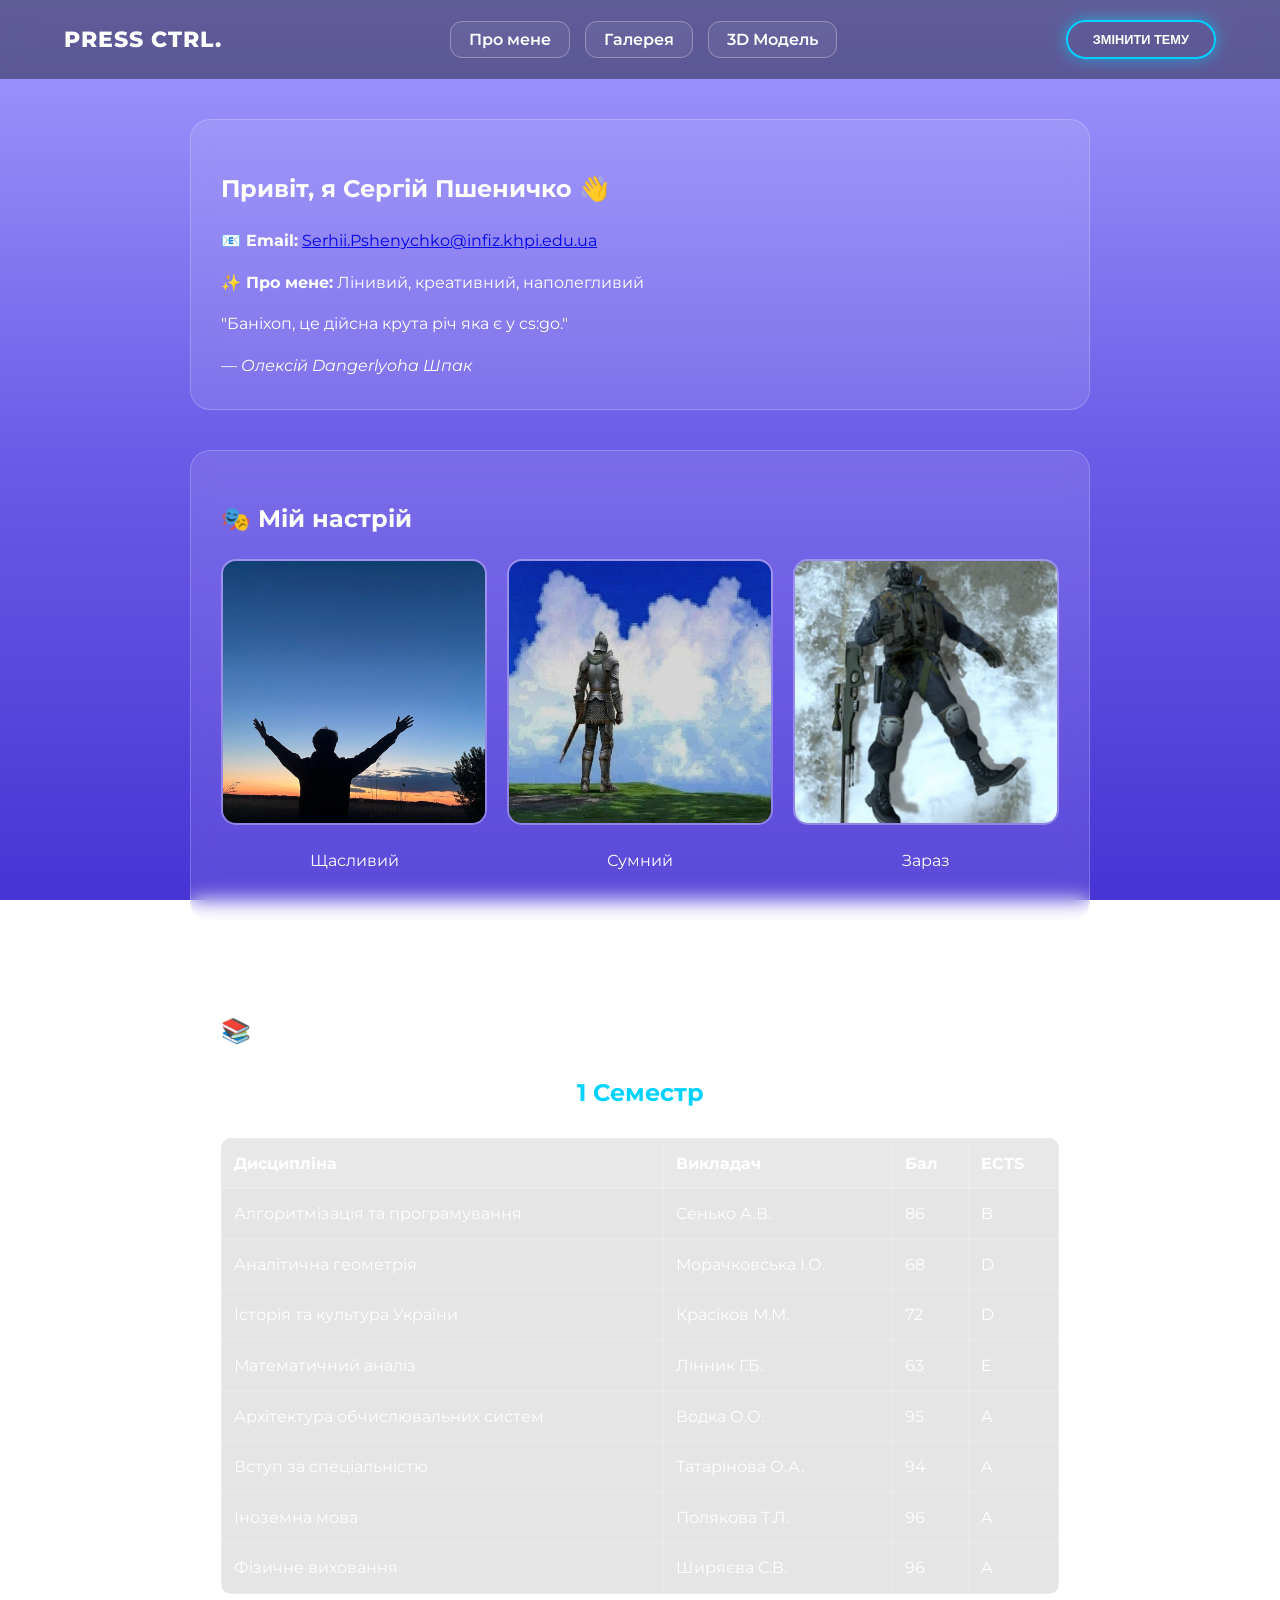
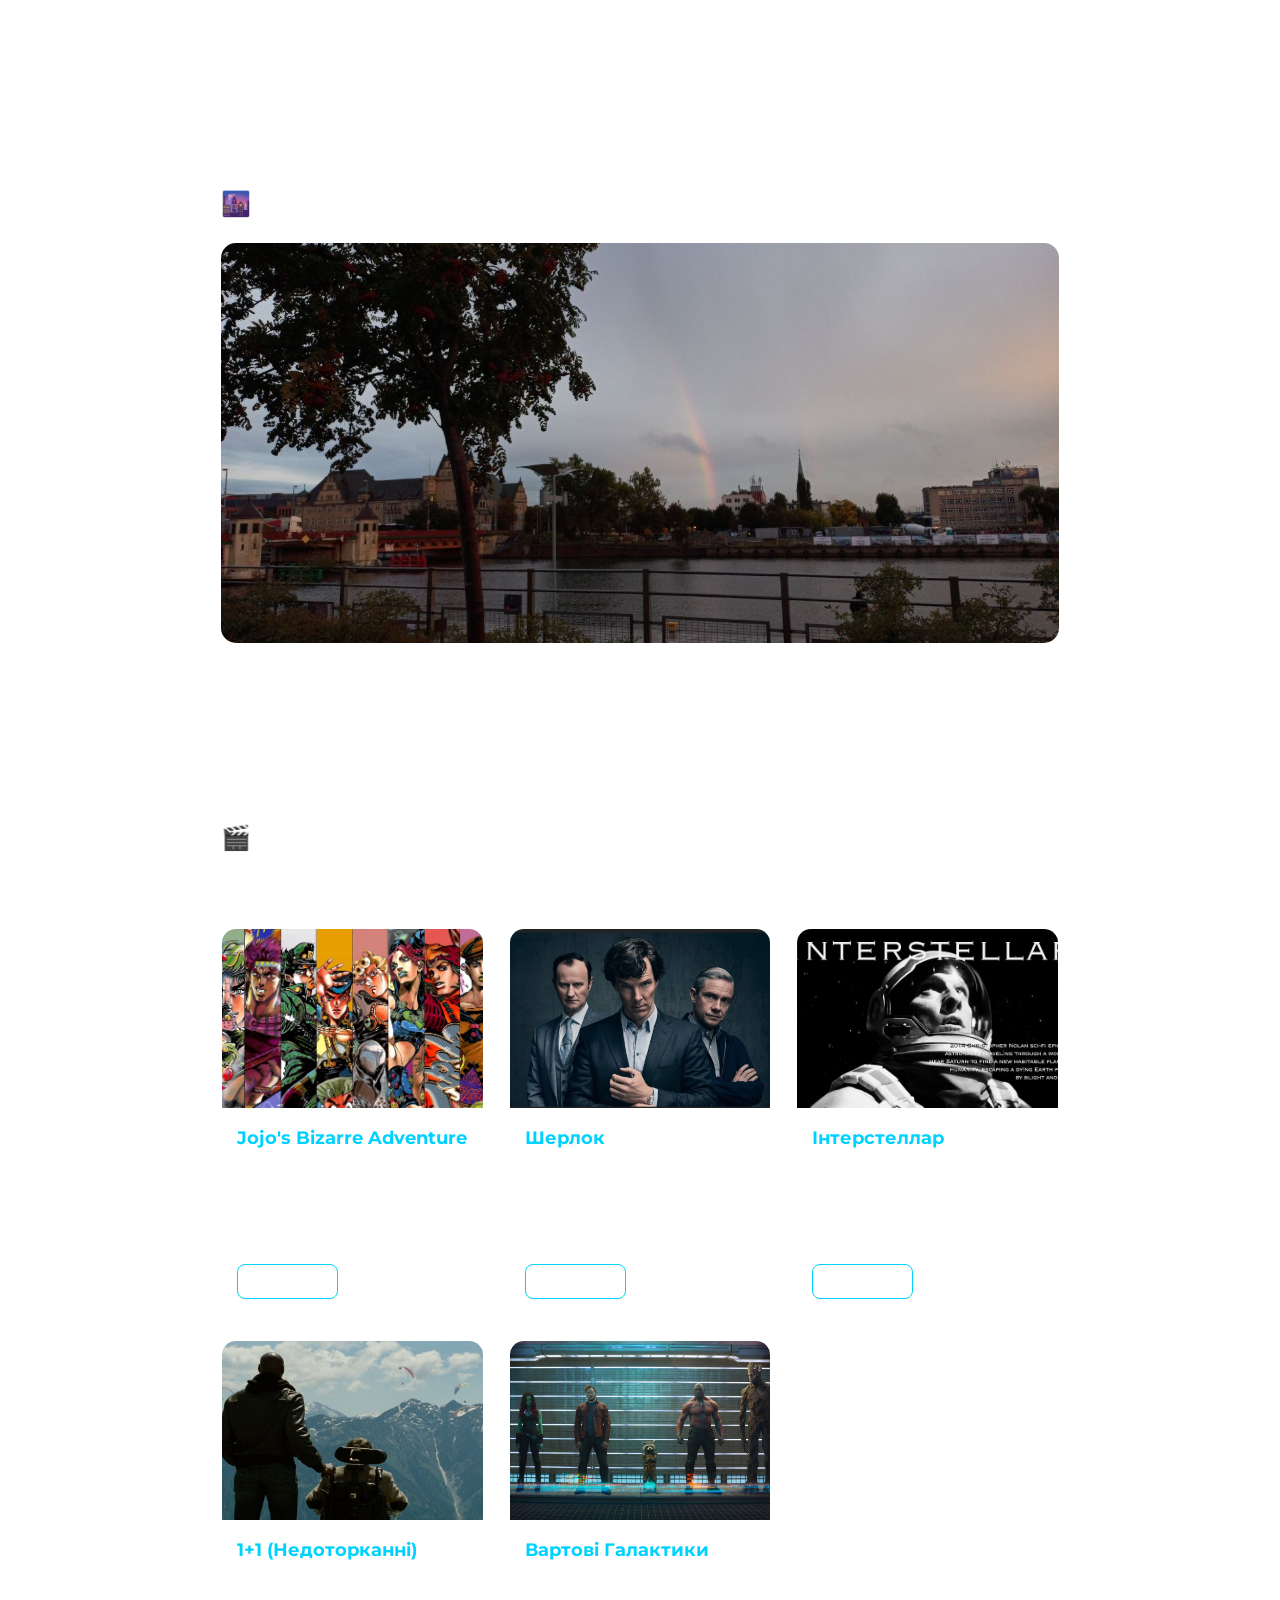
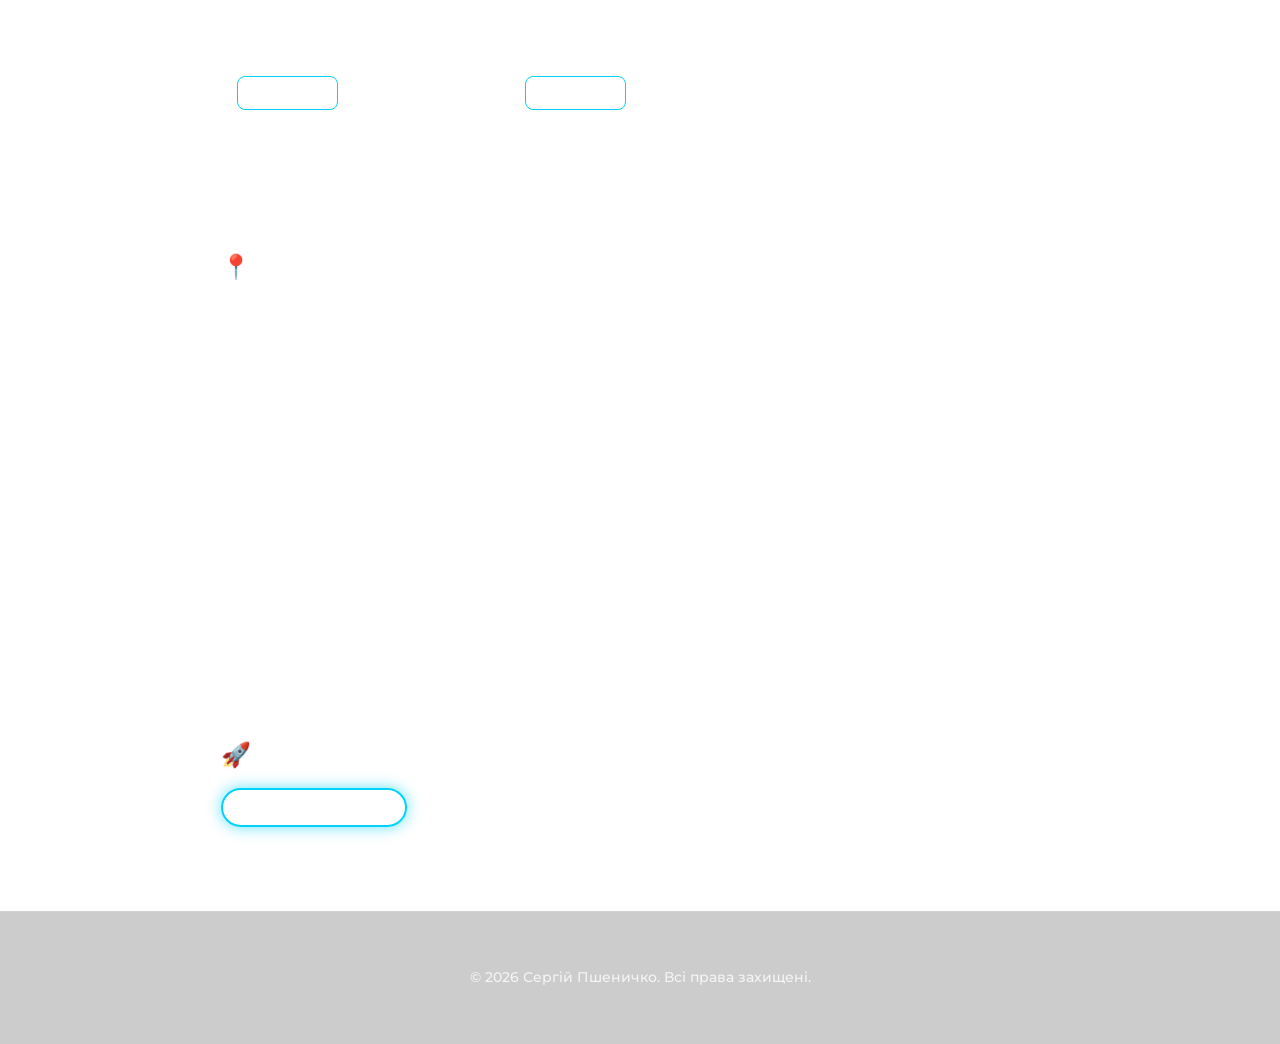
<file: index.html>
<!DOCTYPE html>
<html lang="uk">
  <head>
    <meta charset="UTF-8" />
    <meta name="viewport" content="width=device-width, initial-scale=1.0" />
    <title>Особиста сторінка | Serhii Pshenychko</title>
    <link rel="stylesheet" href="styles.css" />
    <link
      href="https://fonts.googleapis.com/css2?family=Montserrat:wght@300;400;700&family=Space+Mono:wght@400;700&display=swap"
      rel="stylesheet"
    />
  </head>
  <body>
    <header>
      <nav class="navbar">
        <div class="logo">Press Ctrl.</div>
        <ul class="nav-links">
          <li><a href="#about">Про мене</a></li>
          <li><a href="#gallery">Галерея</a></li>
          <li><a href="project.html">3D Модель</a></li>
        </ul>
        <button id="theme-toggle" class="btn-main">Змінити тему</button>
      </nav>
    </header>

    <main class="content">
      <section id="about" class="card shadow-glow">
        <h1>Привіт, я Сергій Пшеничко 👋</h1>
        <div class="info-grid">
          <p>
            <strong>📧 Email:</strong>
            <a href="mailto:Serhii.Pshenychko@infiz.khpi.edu.ua"
              >Serhii.Pshenychko@infiz.khpi.edu.ua</a
            >
          </p>
          <p><strong>✨ Про мене:</strong> Лінивий, креативний, наполегливий</p>
        </div>
        <div class="quote-box">
          <p class="quote-text">
            "Баніхоп, це дійсна крута річ яка є у cs:go."
          </p>
          <cite>— Олексій Dangerlyoha Шпак</cite>
        </div>
      </section>

      <section class="card">
        <h2>🎭 Мій настрій</h2>
        <div class="mood-grid">
          <div class="mood-item">
            <img src="/img/6.jpg" alt="Щасливий" />
            <p>Щасливий</p>
          </div>
          <div class="mood-item">
            <img src="/img/645123.jpg" alt="Сумний" />
            <p>Сумний</p>
          </div>
          <div class="mood-item">
            <img src="/img/7657234.jpg" alt="Зараз" />
            <p>Зараз</p>
          </div>
        </div>
      </section>

      <!-- СЛАЙДЕР ОЦІНОК ЗА 3 СЕМЕСТРИ -->
      <section class="card grades-section">
        <h2>📚 Мої успіхи (по семестрах)</h2>
        <div class="semester-slider">
          <!-- Семестр 1 -->
          <div class="semester-card active">
            <h3 class="sem-title">1 Семестр</h3>
            <div class="table-container">
              <table>
                <thead>
                  <tr>
                    <th>Дисципліна</th>
                    <th>Викладач</th>
                    <th>Бал</th>
                    <th>ECTS</th>
                  </tr>
                </thead>
                <tbody>
                  <tr>
                    <td>Алгоритмізація та програмування</td>
                    <td>Сенько А.В.</td>
                    <td>86</td>
                    <td>B</td>
                  </tr>
                  <tr>
                    <td>Аналітична геометрія</td>
                    <td>Морачковська І.О.</td>
                    <td>68</td>
                    <td>D</td>
                  </tr>
                  <tr>
                    <td>Історія та культура України</td>
                    <td>Красіков М.М.</td>
                    <td>72</td>
                    <td>D</td>
                  </tr>
                  <tr>
                    <td>Математичний аналіз</td>
                    <td>Лінник Г.Б.</td>
                    <td>63</td>
                    <td>E</td>
                  </tr>
                  <tr>
                    <td>Архітектура обчислювальних систем</td>
                    <td>Водка О.О.</td>
                    <td>95</td>
                    <td>A</td>
                  </tr>
                  <tr>
                    <td>Вступ за спеціальністю</td>
                    <td>Татарінова О.А.</td>
                    <td>94</td>
                    <td>A</td>
                  </tr>
                  <tr>
                    <td>Іноземна мова</td>
                    <td>Полякова Т.Л.</td>
                    <td>96</td>
                    <td>A</td>
                  </tr>
                  <tr>
                    <td>Фізичне виховання</td>
                    <td>Ширяєва С.В.</td>
                    <td>96</td>
                    <td>A</td>
                  </tr>
                </tbody>
              </table>
            </div>
          </div>
          <!-- Семестр 2 -->
          <div class="semester-card">
            <h3 class="sem-title">2 Семестр</h3>
            <div class="table-container">
              <table>
                <thead>
                  <tr>
                    <th>Дисципліна</th>
                    <th>Викладач</th>
                    <th>Бал</th>
                    <th>ECTS</th>
                  </tr>
                </thead>
                <tbody>
                  <tr>
                    <td>Дискретна математика</td>
                    <td>Татарінова О.А.</td>
                    <td>94</td>
                    <td>A</td>
                  </tr>
                  <tr>
                    <td>Лінійна алгебра</td>
                    <td>Морачковська І.О.</td>
                    <td>60</td>
                    <td>E</td>
                  </tr>
                  <tr>
                    <td>Об'єктно-орієнтоване прогр.</td>
                    <td>Розова Л.В.</td>
                    <td>98</td>
                    <td>A</td>
                  </tr>
                  <tr>
                    <td>Спеціальні глави вищої мат.</td>
                    <td>Лінник Г.Б.</td>
                    <td>80</td>
                    <td>C</td>
                  </tr>
                  <tr>
                    <td>Українська мова</td>
                    <td>Писарська Н.В.</td>
                    <td>93</td>
                    <td>A</td>
                  </tr>
                  <tr>
                    <td>Іноземна мова</td>
                    <td>Шапошнікова О.Л.</td>
                    <td>100</td>
                    <td>A</td>
                  </tr>
                  <tr>
                    <td>Операційні системи</td>
                    <td>Мєтєльєв В.О.</td>
                    <td>95</td>
                    <td>A</td>
                  </tr>
                  <tr>
                    <td>Фізичне виховання</td>
                    <td>Ширяєва С.В.</td>
                    <td>100</td>
                    <td>A</td>
                  </tr>
                </tbody>
              </table>
            </div>
          </div>
          <!-- Семестр 3 -->
          <div class="semester-card">
            <h3 class="sem-title">3 Семестр</h3>
            <div class="table-container">
              <table>
                <thead>
                  <tr>
                    <th>Дисципліна</th>
                    <th>Викладач</th>
                    <th>Бал</th>
                    <th>ECTS</th>
                  </tr>
                </thead>
                <tbody>
                  <tr>
                    <td>Мат. логіка та структури даних</td>
                    <td>Татарінова О.А.</td>
                    <td>82</td>
                    <td>B</td>
                  </tr>
                  <tr>
                    <td>Нарисна геометрія</td>
                    <td>Федченко Г.В.</td>
                    <td>75</td>
                    <td>C</td>
                  </tr>
                  <tr>
                    <td>Організація баз даних</td>
                    <td>Мартиненко Г.Ю.</td>
                    <td>100</td>
                    <td>A</td>
                  </tr>
                  <tr>
                    <td>Програмування GUI</td>
                    <td>Дашкевич А.О.</td>
                    <td>100</td>
                    <td>A</td>
                  </tr>
                  <tr>
                    <td>Технології програмування</td>
                    <td>Шаповалова М.І.</td>
                    <td>95</td>
                    <td>A</td>
                  </tr>
                  <tr>
                    <td>Іноземна мова</td>
                    <td>Картун Н.О.</td>
                    <td>95</td>
                    <td>A</td>
                  </tr>
                  <tr>
                    <td>ОК СВУ</td>
                    <td>Клименко О.І.</td>
                    <td>74</td>
                    <td>D</td>
                  </tr>
                  <tr>
                    <td>Правознавство</td>
                    <td>Кузьменко О.В.</td>
                    <td>95</td>
                    <td>A</td>
                  </tr>
                </tbody>
              </table>
            </div>
          </div>
        </div>
        <div class="slider-controls">
          <button class="btn" onclick="changeSemester(-1)">❮ Попередній</button>
          <button class="btn" onclick="changeSemester(1)">Наступний ❯</button>
        </div>
      </section>

      <section id="gallery" class="card">
        <h2>🌆 Слайд-шоу: Szczecin - Щецин</h2>
        <div class="slider">
          <div class="slides">
            <div class="slide active"><img src="/img/1.jpg" alt="" /></div>
            <div class="slide"><img src="/img/2.jpg" alt="" /></div>
            <div class="slide"><img src="/img/3.jpg" alt="" /></div>
          </div>
          <div class="slider-controls">
            <button class="btn" onclick="changeSlide(-1)">❮ Назад</button>
            <button class="btn" onclick="changeSlide(1)">Вперед ❯</button>
          </div>
        </div>
      </section>

      <!-- СЕКЦІЯ УЛЮБЛЕНИХ ФІЛЬМІВ КАРТКАМИ -->
      <section class="card">
        <h2>🎬 Моя медіатека</h2>
        <p class="section-desc">
          Топ-5 проектів, які я рекомендую до перегляду:
        </p>

        <div class="movies-grid">
          <!-- Картка 1 -->
          <div class="movie-card">
            <img src="/img/4.jpg" alt="Jojo" />
            <div class="movie-info">
              <h3>Jojo's Bizarre Adventure</h3>
              <p>
                Унікальне аніме про пригоди родини Джостар, відоме своїм стилем
                та епічними битвами.
              </p>
              <a
                href="https://www.netflix.com/ua-en/title/80179831"
                target="_blank"
                class="movie-link"
                >Дивитися</a
              >
            </div>
          </div>

          <!-- Картка 2 -->
          <div class="movie-card">
            <img src="/img/88.jpg" alt="Sherlock" />
            <div class="movie-info">
              <h3>Шерлок</h3>
              <p>
                Сучасна інтерпретація пригод геніального детектива Шерлока
                Холмса у Лондоні XXI століття.
              </p>
              <a
                href="https://www.netflix.com/ua-en/title/70202589"
                target="_blank"
                class="movie-link"
                >Дивитися</a
              >
            </div>
          </div>

          <!-- Картка 3 -->
          <div class="movie-card">
            <img src="/img/9.jpg" alt="Interstellar" />
            <div class="movie-info">
              <h3>Інтерстеллар</h3>
              <p>
                Науково-фантастичний шедевр про подорожі крізь простір та час
                заради порятунку людства.
              </p>
              <a
                href="https://www.netflix.com/ua-en/title/70305903"
                target="_blank"
                class="movie-link"
                >Дивитися</a
              >
            </div>
          </div>

          <!-- Картка 4 -->
          <div class="movie-card">
            <img src="/img/77.jpg" alt="1+1" />
            <div class="movie-info">
              <h3>1+1 (Недоторканні)</h3>
              <p>
                Неймовірна історія дружби аристократа, що прикутий до крісла, та
                його енергійного помічника.
              </p>
              <a
                href="https://www.imdb.com/title/tt1675434/"
                target="_blank"
                class="movie-link"
                >Дивитися</a
              >
            </div>
          </div>

          <!-- Картка 5 -->
          <div class="movie-card">
            <img src="/img/8.jpg" alt="Guardians" />
            <div class="movie-info">
              <h3>Вартові Галактики</h3>
              <p>
                Космічні пригоди групи харизматичних невдах, які змушені
                об'єднатися для порятунку всесвіту.
              </p>
              <a
                href="https://www.imdb.com/title/tt2015381/"
                target="_blank"
                class="movie-link"
                >Дивитися</a
              >
            </div>
          </div>
        </div>
      </section>

      <section class="card">
        <h2>📍 Szczecin - Париж Півночі</h2>
        <div class="city-info">
          <div class="city-text">
            <p>
              Щецин — це дивовижне портове місто на північному заході Польщі.
              Його називають «Парижем Півночі» через планування вулиць у формі
              зірок, що дуже нагадує французьку столицю. Місто вражає своїми
              величними Валами Хроброго, Замком Поморських князів та величезною
              кількістю зелені — парки та сквери займають значну частину міста.
              Це місце, де історія гармонійно поєднується з сучасною портовою
              атмосферою.
            </p>
          </div>
          <div class="map-wrapper">
            <iframe
              src="https://www.google.com/maps/embed?pb=!1m18!1m12!1m3!1d152138.45585957007!2d14.459816222828849!3d53.42978709973796!2m3!1f0!2f0!3f0!3m2!1i1024!2i768!4f13.1!3m3!1m2!1s0x47aa093800d3a759%3A0xa95adc4e5f8ac4f3!2z0KnQtdGG0LjQvSwg0J_QvtC70YzRiNCw!5e0!3m2!1sru!2sua!4v1778833568197!5m2!1sru!2sua"
              width="100%"
              height="300"
              style="border: 0; border-radius: 15px"
              allowfullscreen=""
              loading="lazy"
            ></iframe>
          </div>
        </div>
      </section>

      <section class="card project-link-section">
        <h2>🚀 Мій 3D Проєкт</h2>
        <a href="project.html" class="btn-main link-btn">Відкрити 3D Світ</a>
      </section>
    </main>

    <script src="script.js"></script>
    <footer>
      <p>© 2026 Сергій Пшеничко. Всі права захищені.</p>
    </footer>
  </body>
</html>
</file>
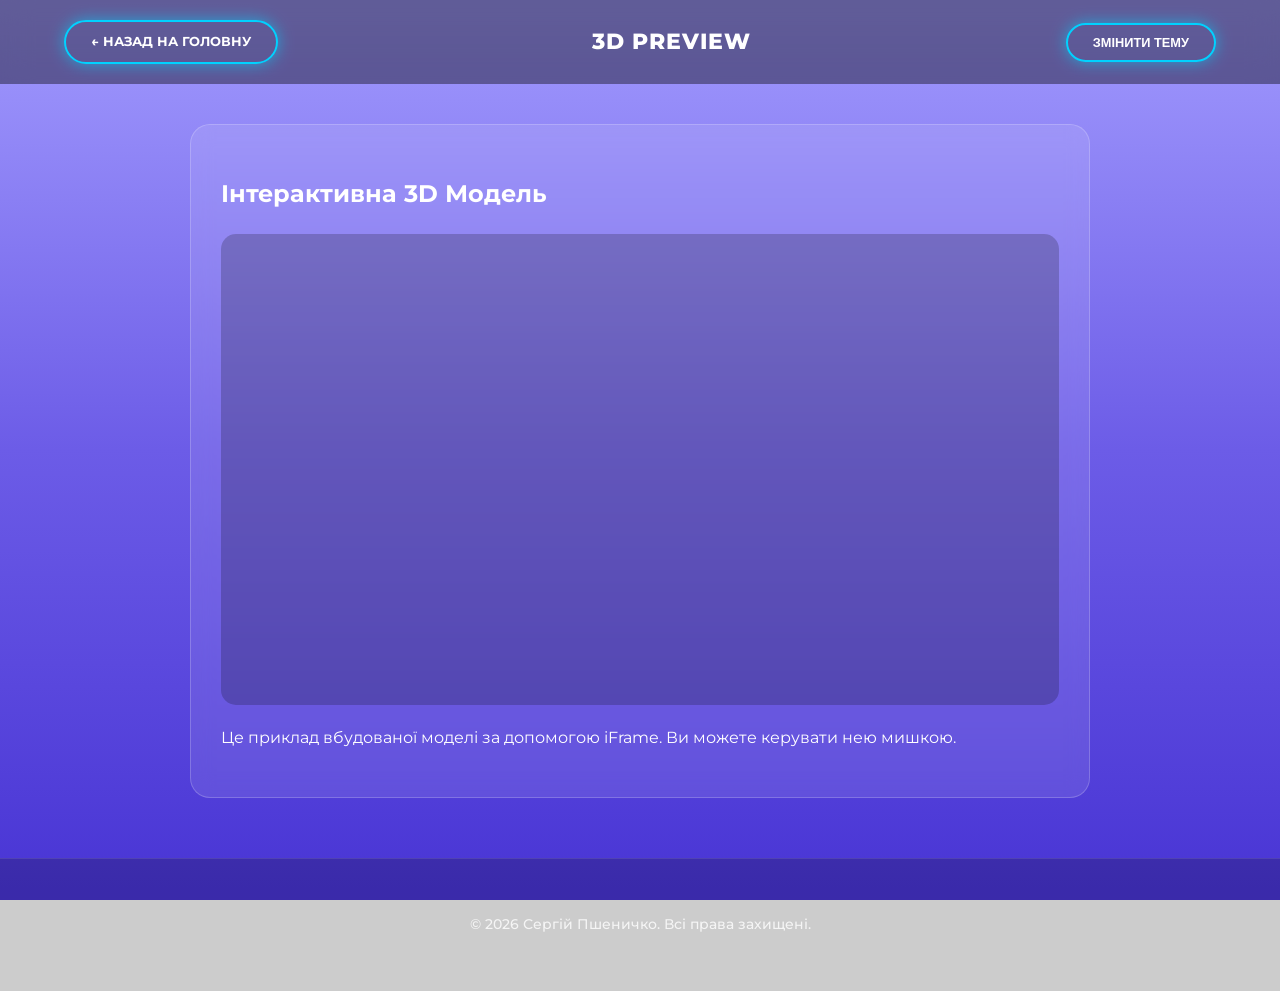
<file: project.html>
<!DOCTYPE html>
<html lang="uk">
  <head>
    <meta charset="UTF-8" />
    <meta name="viewport" content="width=device-width, initial-scale=1.0" />
    <title>3D Модель | My Project</title>
    <link rel="stylesheet" href="styles.css" />
    <link
      href="https://fonts.googleapis.com/css2?family=Montserrat:wght@400;700&family=Space+Mono:wght@400;700&display=swap"
      rel="stylesheet"
    />
  </head>
  <body class="project-page">
    <header>
      <nav class="navbar">
        <a href="index.html" class="btn-main">← Назад на головну</a>
        <div class="logo">3D Preview</div>
        <button id="theme-toggle" class="btn-main">Змінити тему</button>
      </nav>
    </header>

    <main class="content">
      <section class="card">
        <h1>Інтерактивна 3D Модель</h1>
        <div class="iframe-container">
          <iframe
            title="3D Model"
            frameborder="0"
            allowfullscreen
            mozallowfullscreen="true"
            webkitallowfullscreen="true"
            allow="autoplay; fullscreen; xr-spatial-tracking"
            xr-spatial-tracking
            execution-while-out-of-viewport
            execution-while-not-rendered
            web-share
            src="https://sketchfab.com/models/8e2be4f8958246aea77c868b42bdde6b/embed"
          ></iframe>
        </div>
        <p class="description">
          Це приклад вбудованої моделі за допомогою iFrame. Ви можете керувати
          нею мишкою.
        </p>
      </section>
    </main>

    <script src="script.js"></script>
    <footer>
      <p>© 2026 Сергій Пшеничко. Всі права захищені.</p>
    </footer>
  </body>
</html>
</file>
<file: styles.css>
/* --- Глобальні налаштування --- */
html {
  scroll-behavior: smooth;
}
* {
  box-sizing: border-box;
  transition: all 0.3s ease;
}

body {
  margin: 0;
  padding: 0;
  font-family: "Montserrat", sans-serif;
  line-height: 1.6;
  background: linear-gradient(180deg, #a29bfe 0%, #6c5ce7 50%, #4834d4 100%);
  background-attachment: fixed;
  color: #fff;
  min-height: 100vh;
}

/* --- Навігація --- */
.navbar {
  position: sticky;
  top: 0;
  z-index: 1000;
  display: flex;
  justify-content: space-between;
  align-items: center;
  padding: 20px 5%;
  background: rgba(0, 0, 0, 0.4);
  backdrop-filter: blur(15px);
}

.logo {
  font-size: 1.4rem;
  font-weight: 800;
  text-transform: uppercase;
  letter-spacing: 1px;
}
.nav-links {
  list-style: none;
  display: flex;
  gap: 15px;
  margin: 0;
  padding: 0;
}
.nav-links a {
  color: #fff;
  text-decoration: none;
  font-weight: 600;
  padding: 8px 18px;
  border: 1px solid rgba(255, 255, 255, 0.3);
  border-radius: 12px;
  background: rgba(255, 255, 255, 0.05);
}
.nav-links a:hover {
  background: rgba(255, 255, 255, 0.2);
  transform: translateY(-3px);
}

/* --- Картки --- */
.card {
  max-width: 900px;
  margin: 40px auto;
  padding: 30px;
  background: rgba(255, 255, 255, 0.1);
  backdrop-filter: blur(10px);
  border-radius: 20px;
  border: 1px solid rgba(255, 255, 255, 0.2);
  scroll-margin-top: 100px;
  transition: transform 0.4s cubic-bezier(0.175, 0.885, 0.32, 1.275),
    box-shadow 0.4s ease;
}
.card:hover {
  transform: translateY(-12px);
  box-shadow: 0 20px 40px rgba(0, 0, 0, 0.4);
}

/* --- Слайдер семестрів --- */
.semester-slider {
  position: relative;
  min-height: 480px;
  margin-bottom: 20px;
}
.semester-card {
  display: none;
  animation: slideFade 0.5s ease;
}
.semester-card.active {
  display: block;
}
.sem-title {
  text-align: center;
  color: #00d2ff;
  font-size: 1.5rem;
  margin-bottom: 15px;
}
body.dark-theme .sem-title {
  color: #fff;
}

@keyframes slideFade {
  from {
    opacity: 0;
    transform: translateX(20px);
  }
  to {
    opacity: 1;
    transform: translateX(0);
  }
}

/* --- СТИЛЬ КАРТОК ФІЛЬМІВ --- */
.section-desc {
  margin-bottom: 25px;
  opacity: 0.9;
  font-style: italic;
}

.movies-grid {
  display: grid;
  grid-template-columns: repeat(auto-fit, minmax(240px, 1fr));
  gap: 25px;
  margin-top: 20px;
}

.movie-card {
  background: rgba(255, 255, 255, 0.05);
  border: 1px solid rgba(255, 255, 255, 0.2);
  border-radius: 15px;
  overflow: hidden;
  display: flex;
  flex-direction: column;
  transition: 0.4s ease;
}

.movie-card:hover {
  transform: translateY(-8px) scale(1.02);
  background: rgba(255, 255, 255, 0.1);
  border-color: #00d2ff;
  box-shadow: 0 10px 25px rgba(0, 0, 0, 0.3);
}

.movie-card img {
  width: 100%;
  height: 180px;
  object-fit: cover;
  border-bottom: 1px solid rgba(255, 255, 255, 0.1);
}

.movie-info {
  padding: 15px;
  display: flex;
  flex-direction: column;
  flex-grow: 1;
}

.movie-info h3 {
  font-size: 1.1rem;
  margin: 0 0 10px 0;
  color: #00d2ff;
}

.movie-info p {
  font-size: 0.85rem;
  margin: 0 0 15px 0;
  flex-grow: 1;
  opacity: 0.8;
}

.movie-link {
  align-self: flex-start;
  padding: 6px 15px;
  background: rgba(255, 255, 255, 0.1);
  border: 1px solid #00d2ff;
  border-radius: 8px;
  color: #fff;
  text-decoration: none;
  font-size: 0.8rem;
  font-weight: 600;
  transition: 0.3s;
}

.movie-link:hover {
  background: #00d2ff;
  color: #000;
}

/* Налаштування для темної теми */
body.dark-theme .movie-card {
  border-color: #fff;
}

body.dark-theme .movie-info h3 {
  color: #fff;
}

body.dark-theme .movie-link {
  border-color: #fff;
}

body.dark-theme .movie-link:hover {
  background: #fff;
  color: #000;
}

@media (max-width: 600px) {
  .movies-grid {
    grid-template-columns: 1fr; 
  }
}

/* --- Таблиці --- */
.table-container {
  overflow-x: auto;
}
table {
  width: 100%;
  border-collapse: collapse;
  margin: 10px 0;
  background: rgba(0, 0, 0, 0.1);
  border-radius: 10px;
}
th,
td {
  padding: 12px;
  border: 1px solid rgba(255, 255, 255, 0.2);
  text-align: left;
}
th {
  background: rgba(255, 255, 255, 0.1);
}

/* --- Кнопки --- */
.btn,
.btn-main {
  border: 2px solid #fff;
  background: transparent;
  color: #fff;
  padding: 10px 25px;
  border-radius: 30px;
  cursor: pointer;
  text-decoration: none;
  font-weight: 700;
  text-transform: uppercase;
  font-size: 0.8rem;
}
.btn:hover {
  background: rgba(255, 255, 255, 0.2);
}
.btn-main {
  box-shadow: 0 0 15px rgba(0, 210, 255, 0.6);
  border-color: #00d2ff;
}
.btn-main:hover {
  box-shadow: 0 0 25px rgba(0, 210, 255, 1);
  background: #00d2ff;
  color: #000;
}

/* --- Темна тема --- */
body.dark-theme {
  background: #000;
  color: #fff;
  font-family: "Space Mono", monospace;
}
body.dark-theme .card {
  background: transparent;
  border: 2px solid #fff;
}
body.dark-theme .btn-main {
  box-shadow: 0 0 15px rgba(255, 255, 255, 0.4);
  border-color: #fff;
}
body.dark-theme .btn-main:hover {
  background: #fff;
  color: #000;
}

/* --- Решта стилів (місто, настрій, слайдер фото) --- */
.mood-grid {
  display: grid;
  grid-template-columns: repeat(auto-fit, minmax(150px, 1fr));
  gap: 20px;
  text-align: center;
}
.mood-item img {
  width: 100%;
  aspect-ratio: 1/1;
  object-fit: cover;
  border-radius: 15px;
  border: 2px solid rgba(255, 255, 255, 0.3);
}
.slides {
  position: relative;
  height: 400px;
  display: flex;
  align-items: center;
  justify-content: center;
  background: rgba(0, 0, 0, 0.3);
  border-radius: 15px;
  overflow: hidden;
  margin-bottom: 15px;
}
.slide {
  display: none;
  width: 100%;
  height: 100%;
}
.slide.active {
  display: block;
}
.slide img {
  width: 100%;
  height: 100%;
  object-fit: cover;
}
.slider-controls {
  display: flex;
  justify-content: center;
  gap: 10px;
  margin-top: 10px;
}
.movie-list a {
  color: #00d2ff;
  text-decoration: none;
  border-bottom: 1px dashed #00d2ff;
}
body.dark-theme .movie-list a {
  color: #fff;
  border-color: #fff;
}
.city-info {
  display: grid;
  grid-template-columns: 1fr 1fr;
  gap: 20px;
  align-items: center;
}
@media (max-width: 768px) {
  .city-info {
    grid-template-columns: 1fr;
  }
  .semester-slider {
    min-height: 600px;
  }
  table {
    font-size: 0.75rem;
  }
}

.iframe-container {
  position: relative;
  width: 100%;
  padding-bottom: 56.25%; 
  height: 0;
  overflow: hidden;
  border-radius: 15px;
  background: rgba(0, 0, 0, 0.2);
  margin: 20px 0;
}

.iframe-container iframe {
  position: absolute;
  top: 0;
  left: 0;
  width: 100%;
  height: 100%;
  border: 0;
  border-radius: 15px;
}

@media (max-width: 768px) {
  .navbar {
    flex-direction: column; /* Логотип зверху, кнопки знизу */
    gap: 15px;
    padding: 15px;
  }

  .nav-links {
    gap: 10px;
    flex-wrap: wrap;
    justify-content: center;
  }

  .nav-links a {
    padding: 6px 12px;
    font-size: 0.75rem;
  }

  .card {
    margin: 20px 10px; /* Зменшуємо відступи по краях екрану */
    padding: 20px 15px;
  }

  .city-info {
    grid-template-columns: 1fr; /* Текст і карта стають один під одним */
    gap: 20px;
  }

  .movies-grid {
    grid-template-columns: repeat(auto-fit, minmax(200px, 1fr));
  }

  h1 {
    font-size: 1.6rem;
  }
  h2 {
    font-size: 1.4rem;
  }
}

/* --- Футер --- */
footer {
  text-align: center;
  padding: 40px 20px;
  margin-top: 60px;
  background: rgba(0, 0, 0, 0.2);
  color: rgba(255, 255, 255, 0.8);
  font-size: 0.9rem;
  font-weight: 500;
  border-top: 1px solid rgba(255, 255, 255, 0.1);
}

body.dark-theme footer {
  background: #222; 
  color: #888; 
  border-top: 1px solid #444;
}

footer p:hover {
  color: #fff;
  transition: 0.3s;
}
</file>
